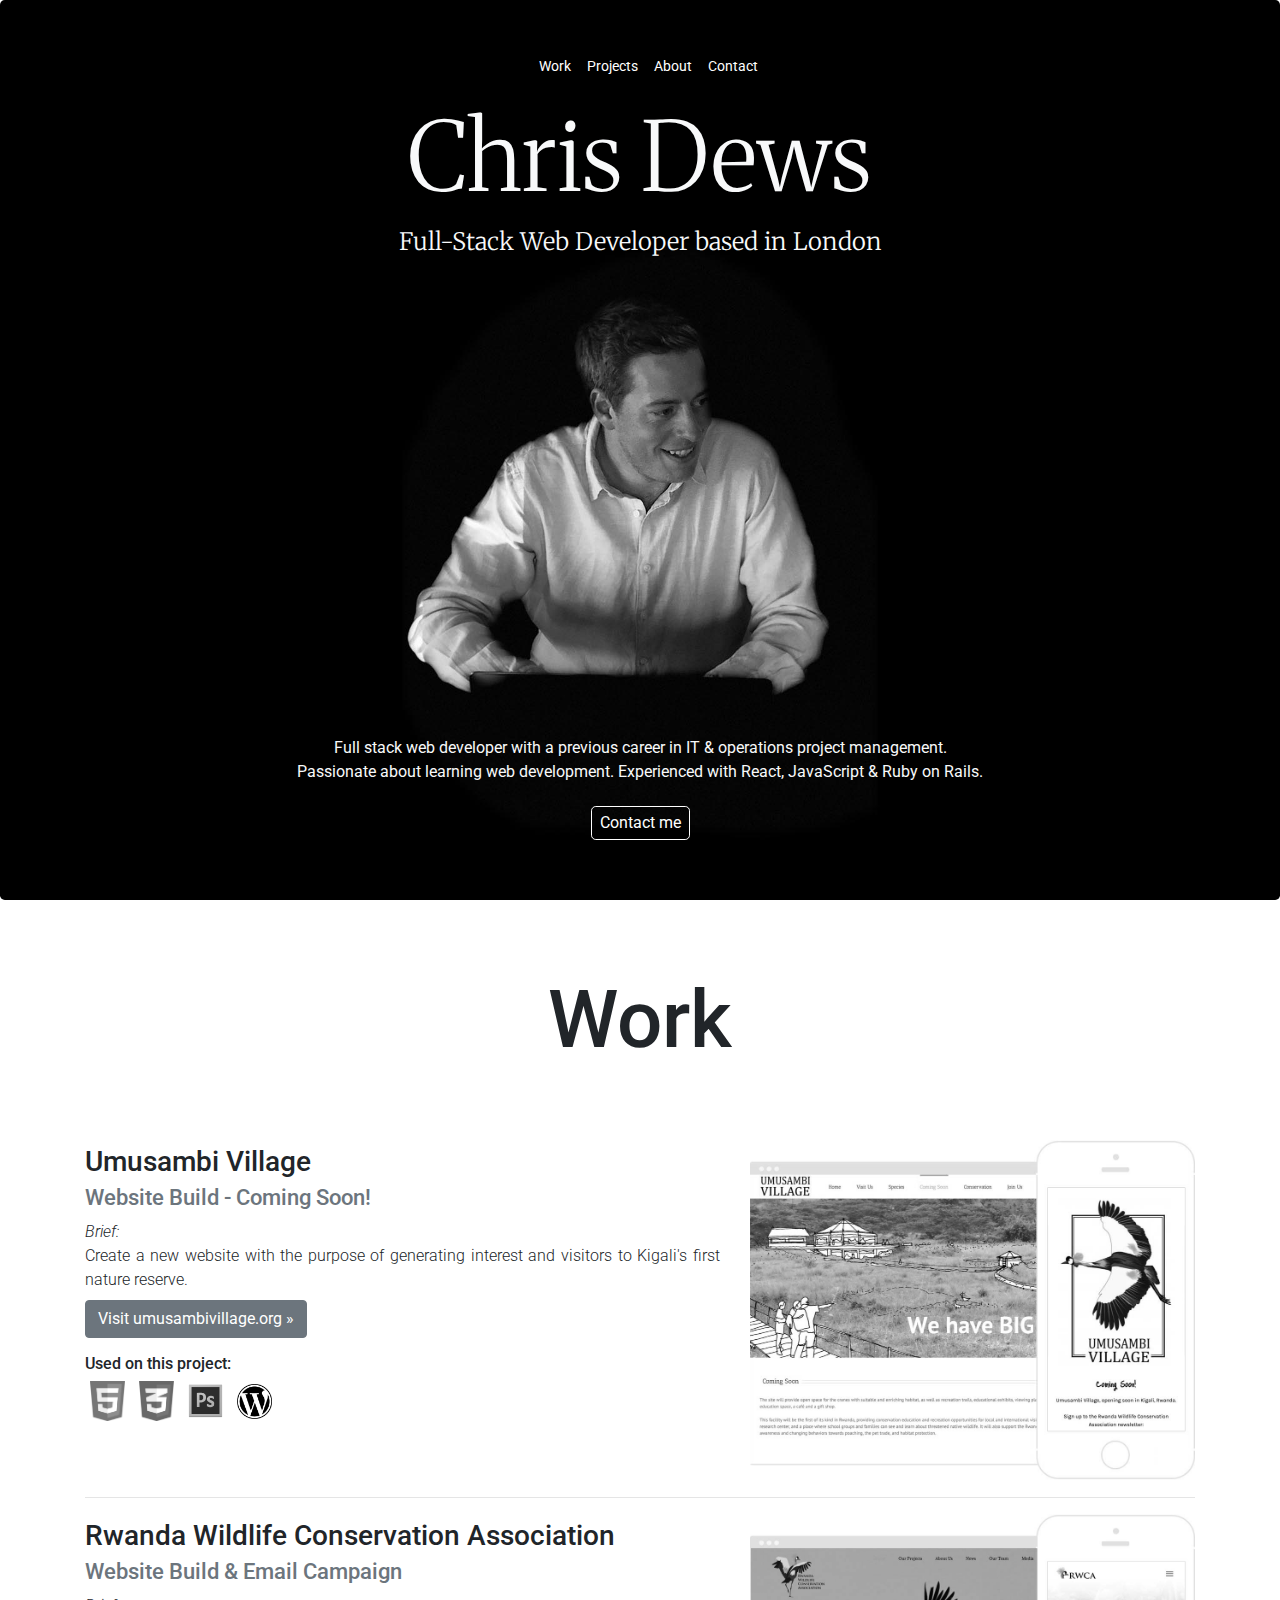
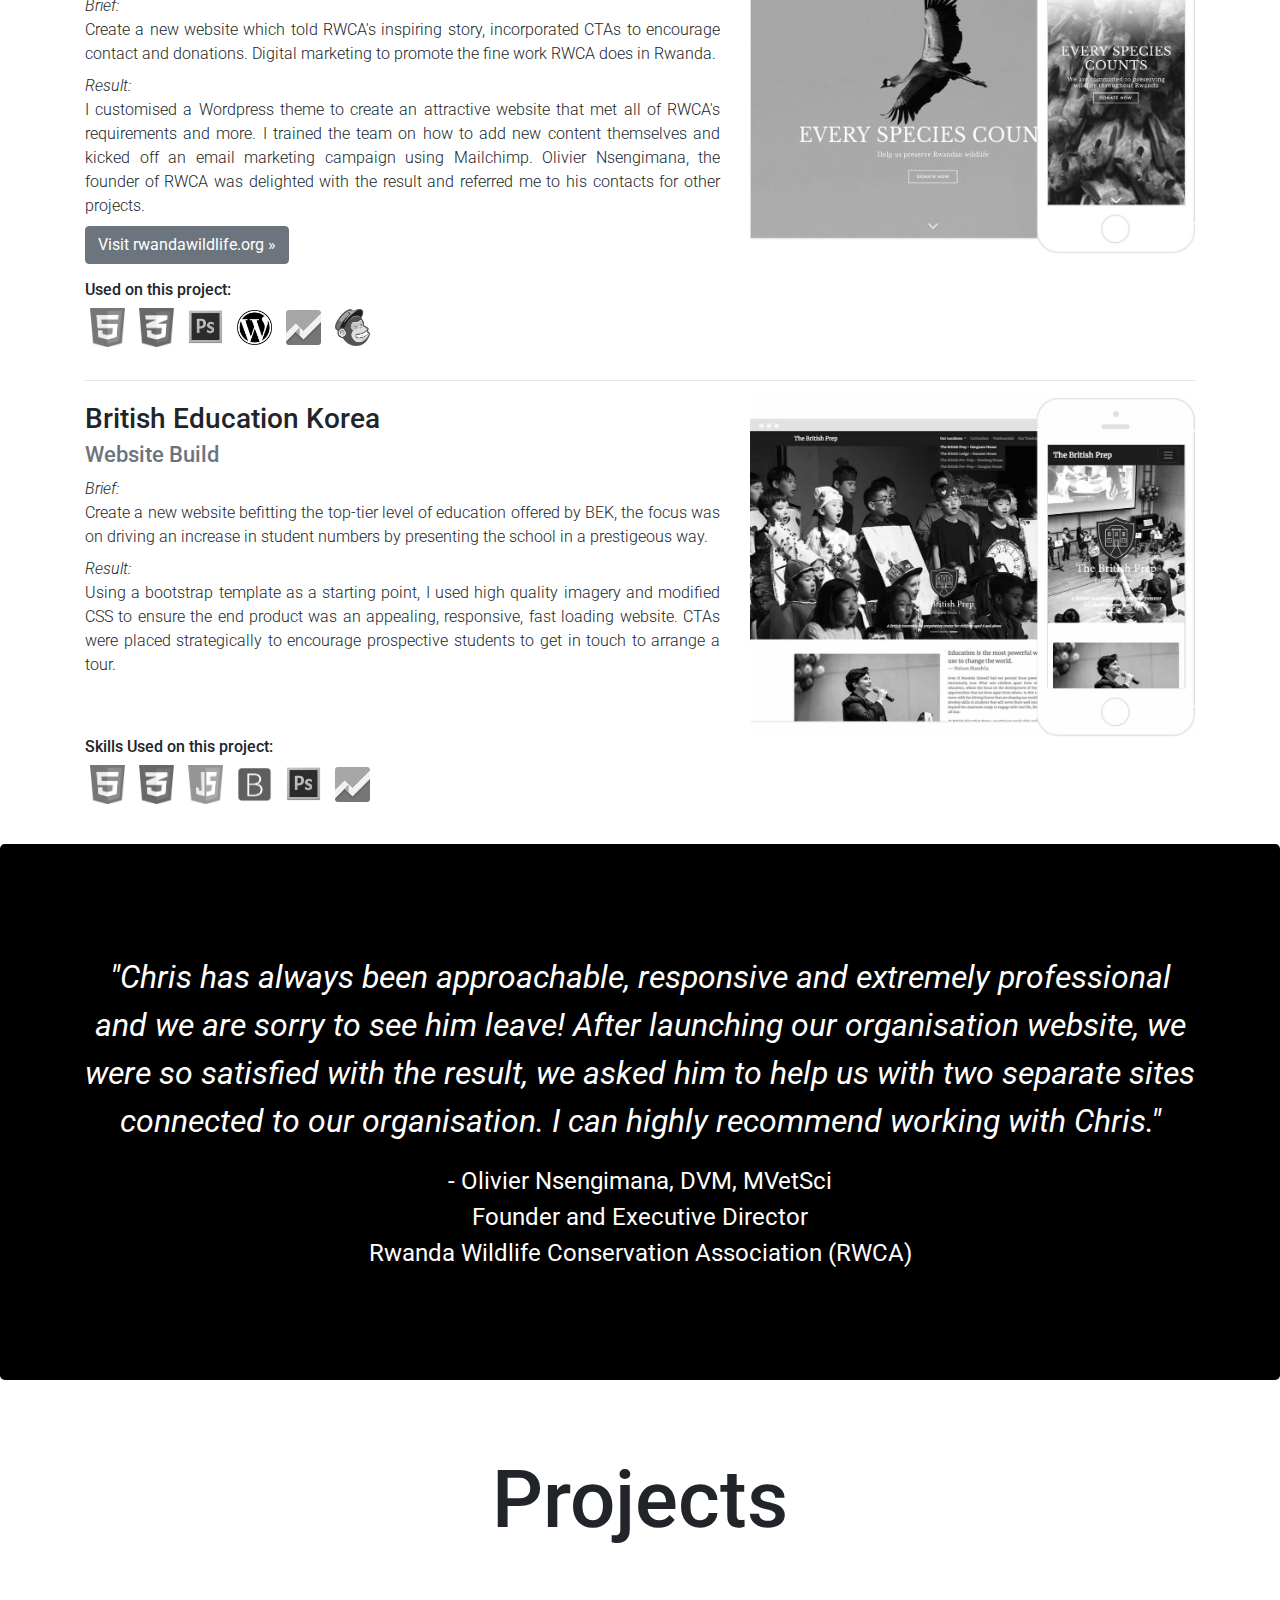
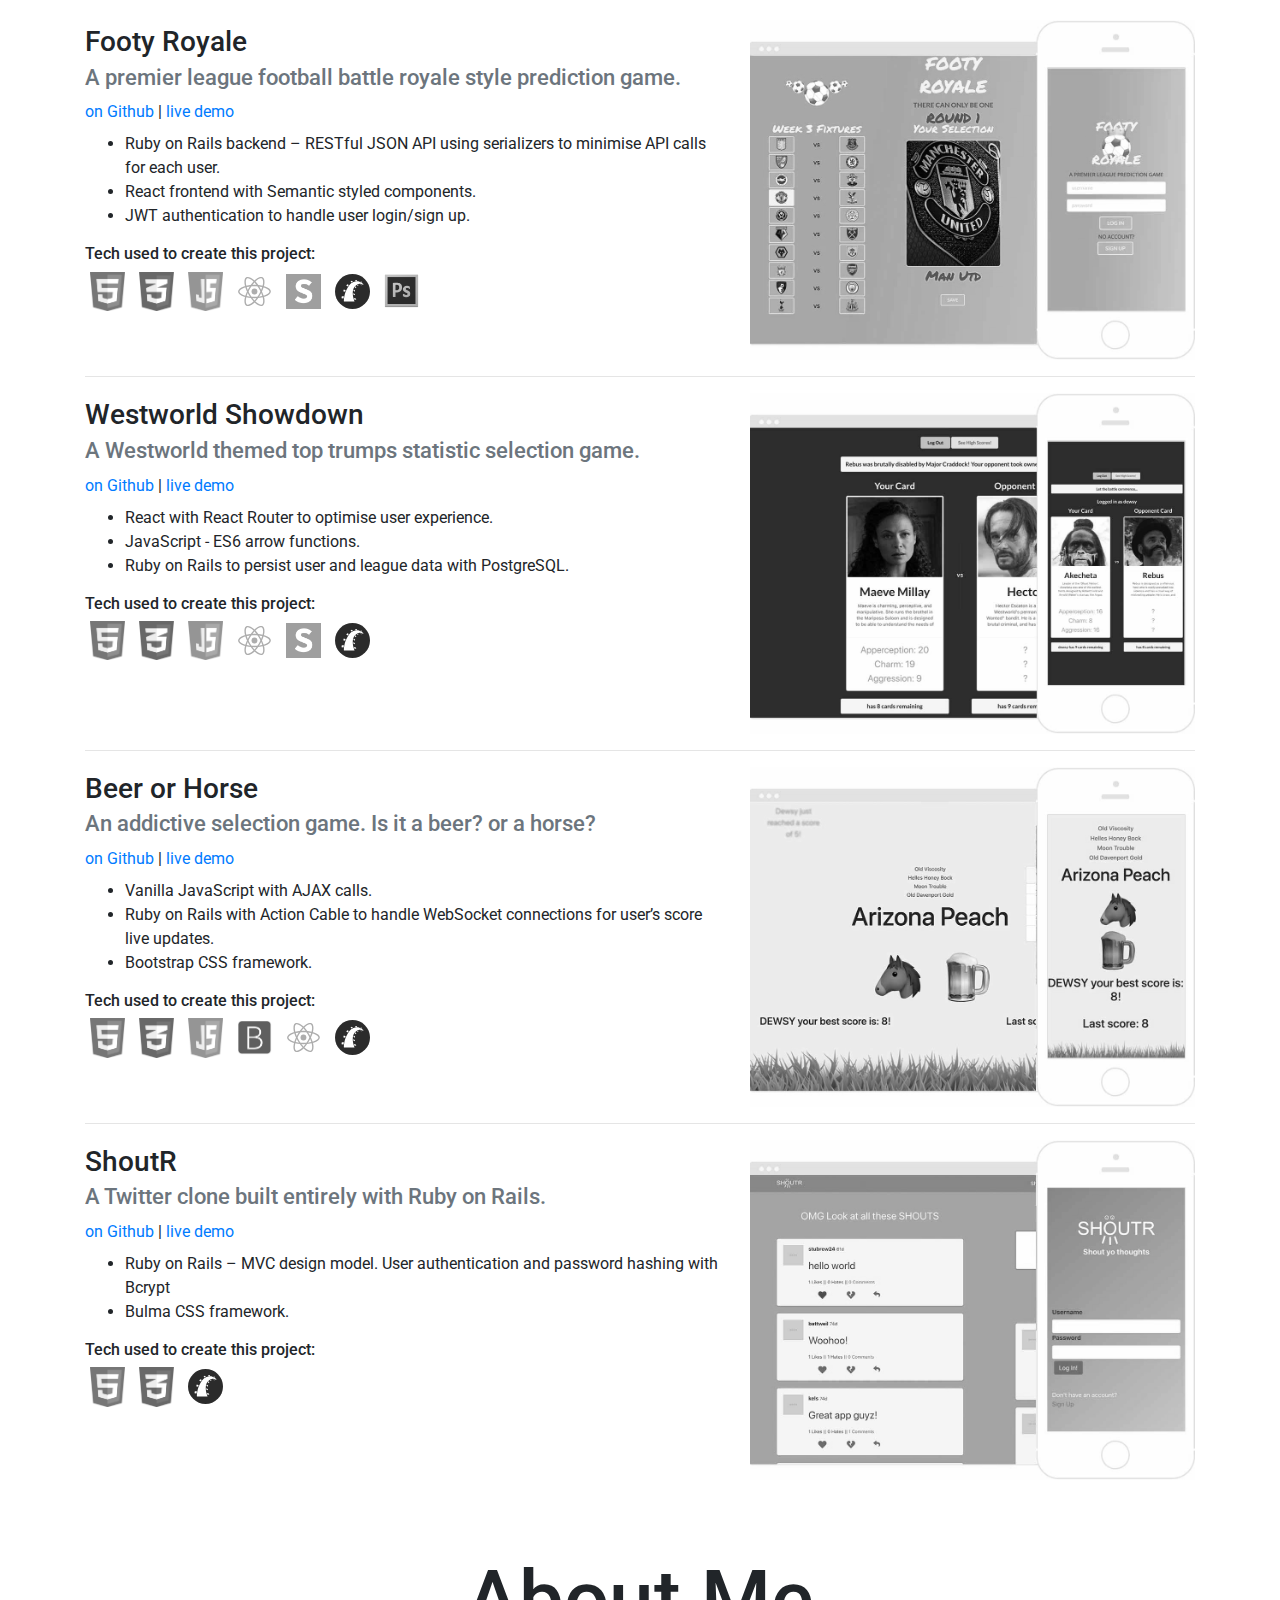
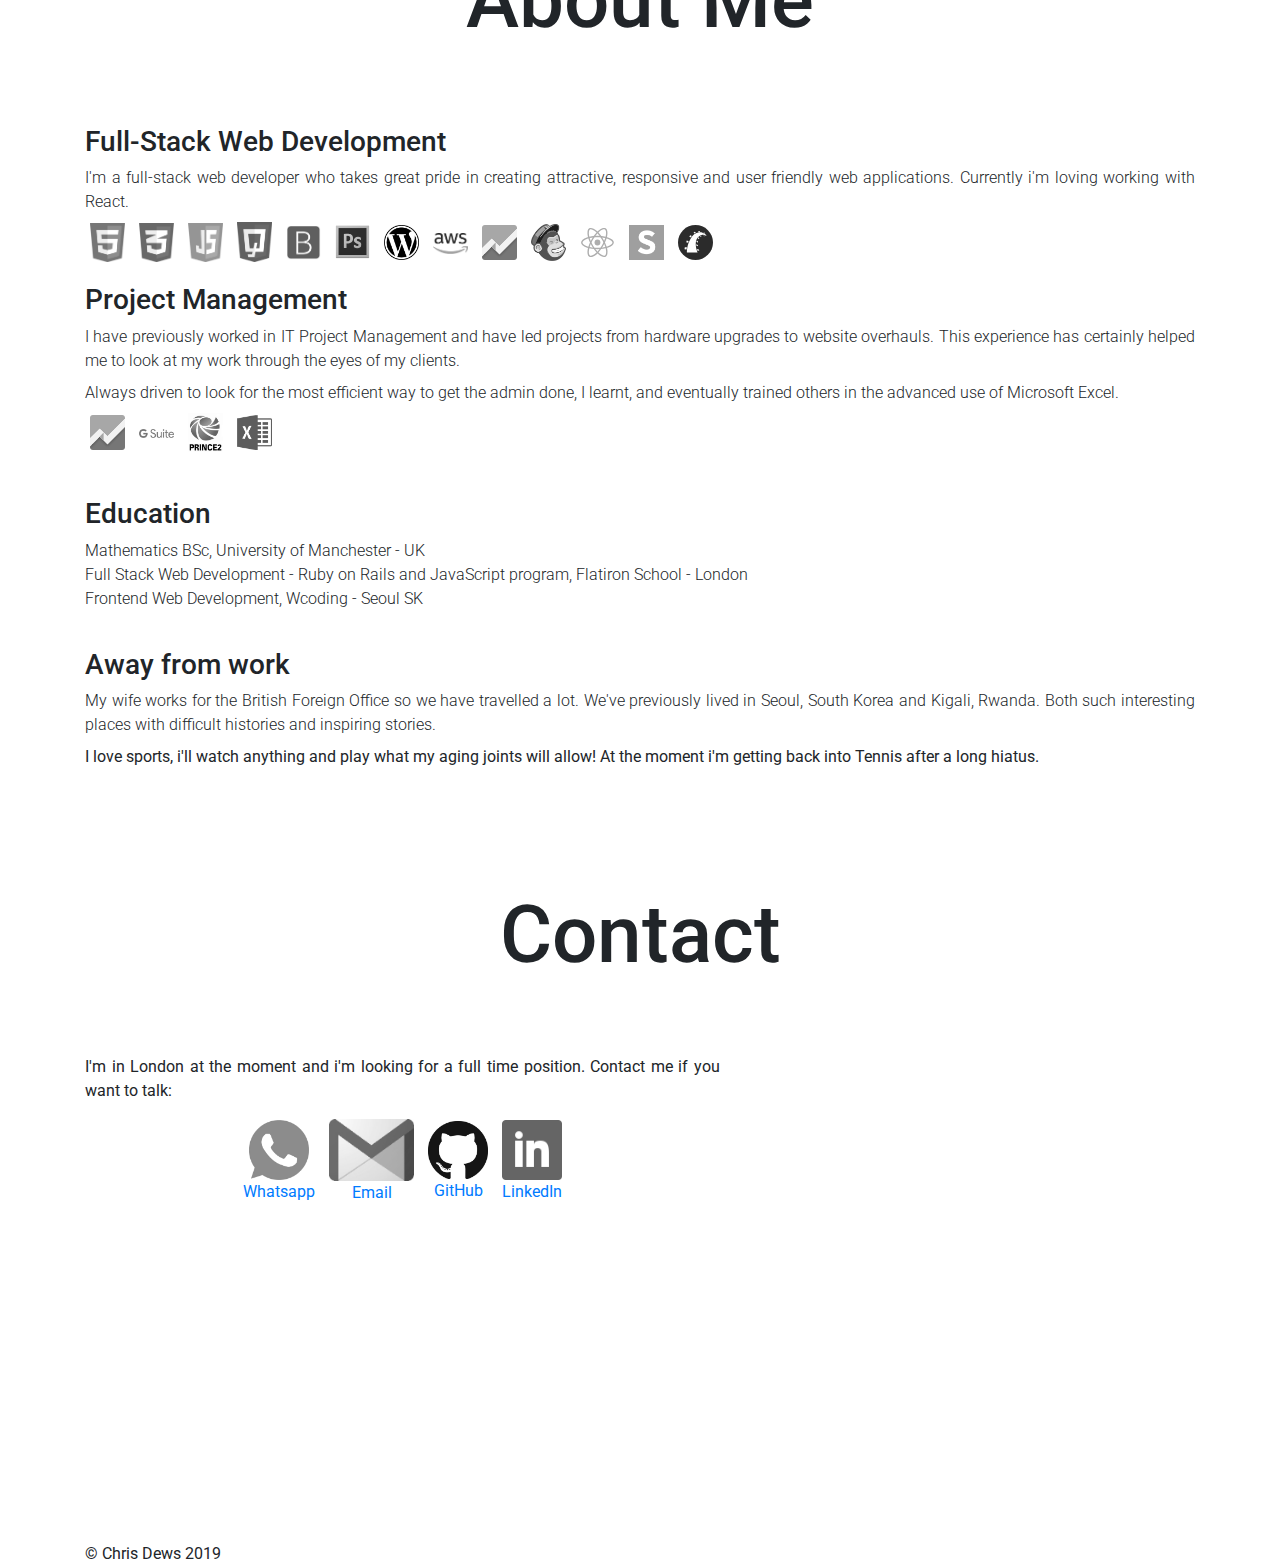
<file: index.html>
<!doctype html>
<html lang="en">

<head>
  <!-- Global site tag (gtag.js) - Google Analytics -->
  <script async src="https://www.googletagmanager.com/gtag/js?id=UA-126218082-4"></script>
  <script>
    window.dataLayer = window.dataLayer || [];
    function gtag() { dataLayer.push(arguments); }
    gtag('js', new Date());

    gtag('config', 'UA-126218082-4');
  </script>
  <meta charset="utf-8">
  <meta name="viewport" content="width=device-width, initial-scale=1, shrink-to-fit=no">
  <meta name="description" content="Full-stack Web Developer">
  <meta name="author" content="Chris Dews">
  <meta property="og:title" content="Chris Dews, Full-stack Web Developer">
  <meta property="og:image" content="img/chrisdewsmeta.jpg">
  <meta property="og:description" content="Chris Dews, Full-stack Web Developer">
  <meta property="og:url" content="http://www.christopherdews.com/img/chrisdewsmeta.jpg">

  <link rel="apple-touch-icon" sizes="180x180" href="/apple-touch-icon.png">
  <link rel="icon" type="image/png" sizes="32x32" href="/favicon-32x32.png">
  <link rel="icon" type="image/png" sizes="16x16" href="/favicon-16x16.png">
  <link rel="manifest" href="/site.webmanifest">
  <meta name="msapplication-TileColor" content="#da532c">
  <meta name="theme-color" content="#ffffff">

  <title>Christopher Dews</title>

  <!-- Bootstrap core CSS -->
  <link href="css/bootstrap.min.css" rel="stylesheet">

  <!-- Custom styles for this template -->
  <link href="css/jumbotron.css" rel="stylesheet">
  <link rel="stylesheet" href="https://use.fontawesome.com/releases/v5.5.0/css/all.css"
    integrity="sha384-B4dIYHKNBt8Bc12p+WXckhzcICo0wtJAoU8YZTY5qE0Id1GSseTk6S+L3BlXeVIU" crossorigin="anonymous">
  <link
    href="https://fonts.googleapis.com/css?family=Patrick+Hand+SC|Roboto|Just+Another+Hand|Merriweather|Special+Elite"
    rel="stylesheet">

  <!-- jquery cdn -->
  <script src="https://code.jquery.com/jquery-3.3.1.min.js"
    integrity="sha256-FgpCb/KJQlLNfOu91ta32o/NMZxltwRo8QtmkMRdAu8=" crossorigin="anonymous"></script>


</head>

<body>


  <main role="main">

    <!-- Main jumbotron for a primary marketing message or call to action -->
    <div class="jumbotron bg">

      <div class="navcontainer">
        <nav class="navbar navbar-expand-sm navbar-expand navbar-dark bg-primary flex-nowrap">
          <button class="navbar-toggler mr-2" type="button" data-toggle="collapse" data-target="#navbar5">
            <span class="navbar-toggler-icon"></span>
          </button>
          <span class="navbar-brand w-100"></span>
          <div class="navbar-collapse collapse w-100 justify-content-center" id="navbar5">
            <ul class="navbar-nav mx-auto">
              <li class="nav-item">
                <a class="nav-link fade1" href="#work">Work</a>
              </li>

              <li class="nav-item">
                <a class="nav-link fade2" href="#projects">Projects</a>
              </li>

              <li class="nav-item fade3">
                <a class="nav-link" href="#about">About</a>
              </li>
              <li class="nav-item fade4">
                <a class="nav-link" href="#contact">Contact</a>
              </li>

            </ul>
          </div>
          <div class="w-100">
            <!--spacer-->
          </div>
        </nav>
      </div>



      <div class="container text-center">
        <h1 class="display-3 text-focus-in">Chris Dews</h1>
        <br>
        <h3 class="subtitlewhite text-focus-in">Full-Stack Web Developer based in London</h3>
        <br>
        <div class="centerbuttonflexcontainer">
          <p class="subtitlewhite text-focus-in centerbutton">Full stack web developer with a previous career in IT &
            operations project management. <br>Passionate about learning web development. Experienced with React,
            JavaScript
            & Ruby on Rails.</p>
          <a class="btn btn-primary btn-lg btn-sx text-focus-in centerbutton" href="#contact" role="button">Contact
            me</a>
        </div>
      </div>
    </div>


    <div class="container text-center">
      <h2 class="text-focus-in" id="work">Work</h2>
    </div>


    <div class="container">
      <div class="row featurette">
        <div class="col-md-7">
          <h3 class="featurette-heading">Umusambi Village <br><span class="text-muted">Website Build - Coming
              Soon!</span></h3>
          <p class="lead"><i>Brief:</i><br>Create a new website with the purpose of generating interest and visitors to
            Kigali's first nature reserve.</p>

          <!-- <p class="lead"><i>Result:</i><br>I customised a Wordpress theme to create an attractive website that met all of RWCA's requirements and more. I trained the team on how to add new content themselves and kicked off an email marketing campaign using Mailchimp. Olivier Nsengimana, the founder of RWCA was delighted with the result and referred me to his contacts for other projects.</p> -->


          <p><a class="btn btn-secondary" href="https://umusambivillage.org" role="button">Visit umusambivillage.org
              &raquo;</a></p>
          <h6>Used on this project:</h6>

          <ul class="skills list-inline float-left greyfade1">
            <li><a href="https://en.wikipedia.org/wiki/HTML5" target="_blank"><img src="img/html.png"
                  alt="HTML5" title="HTML5"></a></li>
            <li><a href="https://en.wikipedia.org/wiki/Cascading_Style_Sheets#CSS_3" target="_blank"><img
                 src="img/css.png" alt="CSS3" title="CSS3"></a></li>
            <li><a href="http://www.adobe.com/products/photoshop.html" target="_blank"><img
                  src="img/photoshop.png" alt="Photoshop" title="Photoshop"></a></li>
            <li><a href="https://wordpress.org/" target="_blank"><img src="img/wordpressicon.jpg"
                  alt="Wordpress" title="Wordpress"></a></li>
          </ul>
        </div>
        <div class="col-md-5 greyfade1">
          <img class="featurette-image img-fluid mx-auto greyfade1" data-src="holder.js/500x500/auto" alt="500x500"
            style="width: 500px;" src="img/UmusambiLaptopMobile.jpg" data-holder-rendered="true">
          <br>

        </div>

        <div class="col-md-12">

        </div>
      </div>

      <hr>
    </div> <!-- /contain -->

    <div class="container">
      <div class="row featurette">
        <div class="col-md-7">
          <h3 class="featurette-heading">Rwanda Wildlife Conservation Association <br><span class="text-muted">Website
              Build & Email Campaign</span></h3>
          <p class="lead"><i>Brief:</i><br>Create a new website which told RWCA's inspiring story, incorporated CTAs to
            encourage contact and donations. Digital marketing to promote the fine work RWCA does in Rwanda.</p>

          <p class="lead"><i>Result:</i><br>I customised a Wordpress theme to create an attractive website that met all
            of RWCA's requirements and more. I trained the team on how to add new content themselves and kicked off an
            email marketing campaign using Mailchimp. Olivier Nsengimana, the founder of RWCA was delighted with the
            result and referred me to his contacts for other projects.</p>


          <p><a class="btn btn-secondary" href="https://www.rwandawildlife.org" role="button">Visit rwandawildlife.org
              &raquo;</a></p>

          <h6>Used on this project:</h6>

          <ul class="skills list-inline float-left greyfade1a">
            <li><a href="https://en.wikipedia.org/wiki/HTML5" target="_blank"><img src="img/html.png"
                  alt="HTML5" title="HTML5"></a></li>
            <li><a href="https://en.wikipedia.org/wiki/Cascading_Style_Sheets#CSS_3" target="_blank"><img
                 src="img/css.png" alt="CSS3" title="CSS3"></a></li>
            <li><a href="http://www.adobe.com/products/photoshop.html" target="_blank"><img
                  src="img/photoshop.png" alt="Photoshop" title="Photoshop"></a></li>

            <li><a href="https://wordpress.org/" target="_blank"><img src="img/wordpressicon.jpg"
                  alt="Wordpress" title="Wordpress"></a></li>
            <li><a href="https://analytics.google.com/analytics/web/" target="_blank"><img
                  src="img/google-analytics.svg" alt="Google Analytics" title="Google Analytics"></a></li>
            <li><a href="https://mailchimp.com/" target="_blank"><img src="img/mailchimp.png"
                  alt="Mailchimp" title="Mailchimp"></a></li>

          </ul>
        </div>
        <div class="col-md-5 greyfade1a">
          <img class="featurette-image img-fluid mx-auto greyfade1a" data-src="holder.js/500x500/auto" alt="500x500"
            style="width: 500px;" src="img/RWCALaptopMobile.jpg" data-holder-rendered="true">
          <br>

        </div>

        <div class="col-md-12">

        </div>
      </div>

      <hr>
    </div> <!-- /container -->

    <div class="container">

      <div class="row featurette">
        <div class="col-md-7">
          <h3 class="featurette-heading">British Education Korea <br><span class="text-muted">Website Build</span></h3>
          <p class="lead"><i>Brief:</i><br>Create a new website befitting the top-tier level of education offered by
            BEK, the focus was on driving an increase in student numbers by presenting the school in a prestigeous way.
          </p>

          <p class="lead"><i>Result:</i><br>Using a bootstrap template as a starting point, I used high quality imagery
            and modified CSS to ensure the end product was an appealing, responsive, fast loading website. CTAs were
            placed strategically to encourage prospective students to get in touch to arrange a tour.</p>
        </div>
        <div class="col-md-5 greyfade2">
          <img class="featurette-image img-fluid mx-auto " data-src="holder.js/500x500/auto" alt="500x500"
            style="width: 500px;" src="img/BEKLaptopMobile.jpg" data-holder-rendered="true">

        </div>

        <div class="col-md-12">
          <h6>Skills Used on this project:</h6>

          <ul class="skills list-inline float-left greyfade2">
            <li><a href="https://en.wikipedia.org/wiki/HTML5" target="_blank"><img src="img/html.png"
                  alt="HTML5" title="HTML5"></a></li>
            <li><a href="https://en.wikipedia.org/wiki/Cascading_Style_Sheets#CSS_3" target="_blank"><img
                 src="img/css.png" alt="CSS3" title="CSS3"></a></li>
            <li><a href="https://en.wikipedia.org/wiki/JavaScript" target="_blank"><img
                  src="img/js.png" alt="JavaScript" title="JavaScript"></a></li>

            <li><a href="https://getbootstrap.com/" target="_blank"><img src="img/bootstrap.png"
                  alt="Bootstrap" title="Bootstrap"></a></li>
            <li><a href="http://www.adobe.com/products/photoshop.html" target="_blank"><img
                  src="img/photoshop.png" alt="Photoshop" title="Photoshop"></a></li>
<li><a href="https://analytics.google.com/analytics/web/" target="_blank"><img
                  src="img/google-analytics.svg" alt="Google Analytics" title="Google Analytics"></a></li>

          </ul>
        </div>
      </div>
    </div>

    <br>

    <!-- end of work projects -->


    <div class="jumbotron big-quote">
      <div class="container text-center">
        <blockquote id="olivier-quote">"Chris has always been approachable, responsive and extremely professional and we
          are sorry to see him leave! After launching our organisation website, we were so satisfied with the result, we
          asked him to help us with two separate sites connected to our organisation. I can highly recommend working
          with Chris." </blockquote>
        <blockquote id="olivier-name"> - Olivier Nsengimana, DVM, MVetSci <br>
          Founder and Executive Director<br>Rwanda Wildlife Conservation Association (RWCA) </blockquote>
      </div>
    </div>

    <div class="container text-center">
      <h2 class="text-focus-in" id="projects">Projects</h2>
    </div>


    <div class="container">

      <div class="row featurette">
        <div class="col-md-7">
          <h3 class="featurette-heading">Footy Royale <br><span class="text-muted">A premier league football battle
              royale style prediction game.</span></h3>


          <a href="https://github.com/chrisdews/footy-royale">on Github</a> | <a
            href="https://elegant-bartik-7a1f9e.netlify.com/">live demo</a>


          <p class="lead">
            <ul>
              <li>Ruby on Rails backend – RESTful JSON API using serializers to minimise API calls for each user. </li>
              <li>React frontend with Semantic styled components.</li>
              <li>JWT authentication to handle user login/sign up.</li>
            </ul>
          </p>

          <h6>Tech used to create this project:</h6>

          <ul class="skills list-inline float-left greyfade4">
            <li><a href="https://en.wikipedia.org/wiki/HTML5" target="_blank"><img class="greyfade4" src="img/html.png"
                  alt="HTML5" title="HTML5"></a></li>
            <li><a href="https://en.wikipedia.org/wiki/Cascading_Style_Sheets#CSS_3" target="_blank"><img
                 src="img/css.png" alt="CSS3" title="CSS3"></a></li>
            <li><a href="https://en.wikipedia.org/wiki/JavaScript" target="_blank"><img
                  src="img/js.png" alt="JavaScript" title="JavaScript"></a></li>

            <li><a href="https://reactjs.org/" target="_blank"><img src="img/react.svg" alt="React"
                  title="React"></a></li>

            <li><a href="https://semantic-ui.com/" target="_blank"><img src="img/semantic.png"
                  alt="Semantic UI" title="semantic-ui"></a></li>
            <li><a href="https://rubyonrails.org/" target="_blank"><img src="img/rails.svg"
                  alt="Ruby on Rails" title="Ruby on Rails"></a></li>
            <li><a href="http://www.adobe.com/products/photoshop.html" target="_blank"><img
                  src="img/photoshop.png" alt="Photoshop" title="Photoshop"></a></li>

          </ul>
          <br>
          <br>

        </div>
        <div class="col-md-5 greyfade4">
          <img class="featurette-image img-fluid mx-auto " data-src="holder.js/500x500/auto" alt="500x500"
            style="width: 500px;" src="img/FootyLaptopMobile.jpg" data-holder-rendered="true">

        </div>


      </div>


      <hr>

      <div class="row featurette">
        <div class="col-md-7">
          <h3 class="featurette-heading">Westworld Showdown<br><span class="text-muted">A Westworld themed top trumps
              statistic selection game.
            </span></h3>

          <a href="https://github.com/chrisdews/Westworld-Showdown">on Github</a> | <a href="https://friendly-poitras-983ebe.netlify.com">live demo</a>



          <p class="lead">
            <ul>
              <li>React with React Router to optimise user experience. </li>
              <li>JavaScript - ES6 arrow functions.
              </li>
              <li>Ruby on Rails to persist user and league data with PostgreSQL.
              </li>
            </ul>
          </p>

          <h6>Tech used to create this project:</h6>

          <ul class="skills list-inline float-left greyfade5">
            <li><a href="https://en.wikipedia.org/wiki/HTML5" target="_blank"><img src="img/html.png"
                  alt="HTML5" title="HTML5"></a></li>
            <li><a href="https://en.wikipedia.org/wiki/Cascading_Style_Sheets#CSS_3" target="_blank"><img
                 src="img/css.png" alt="CSS3" title="CSS3"></a></li>
            <li><a href="https://en.wikipedia.org/wiki/JavaScript" target="_blank"><img
                  src="img/js.png" alt="JavaScript" title="JavaScript"></a></li>



            <li><a href="https://reactjs.org/" target="_blank"><img src="img/react.svg" alt="React"
                  title="React"></a></li>

            <li><a href="https://semantic-ui.com/" target="_blank"><img src="img/semantic.png"
                  alt="Semantic UI" title="semantic-ui"></a></li>
            <li><a href="https://rubyonrails.org/" target="_blank"><img src="img/rails.svg"
                  alt="Ruby on Rails" title="Ruby on Rails"></a></li>

          </ul>

        </div>
        <div class="col-md-5 greyfade5">
          <img class="featurette-image img-fluid mx-auto " data-src="holder.js/500x500/auto" alt="500x500"
            style="width: 500px;" src="img/WestworldLaptopMobile.jpg" data-holder-rendered="true">

        </div>


      </div>

      <hr>

      <div class="row featurette">
        <div class="col-md-7">
          <h3 class="featurette-heading">Beer or Horse<br><span class="text-muted">An addictive selection game. Is it a beer? or a horse?

            </span></h3>

          <a href="https://github.com/chrisdews/beer-or-horse">on Github</a> | <a href="https://beer-or-horse.herokuapp.com/">live demo</a>



          <p class="lead">
            <ul>
              <li>Vanilla JavaScript with AJAX calls.
              </li>
              <li>Ruby on Rails with Action Cable to handle WebSocket connections for user’s score live updates.

              </li>
              <li>Bootstrap CSS framework.

              </li>
            </ul>
          </p>

          <h6>Tech used to create this project:</h6>

          <ul class="skills list-inline float-left greyfade6">
            <li><a href="https://en.wikipedia.org/wiki/HTML5" target="_blank"><img src="img/html.png"
                  alt="HTML5" title="HTML5"></a></li>
            <li><a href="https://en.wikipedia.org/wiki/Cascading_Style_Sheets#CSS_3" target="_blank"><img
                  src="img/css.png" alt="CSS3" title="CSS3"></a></li>
            <li><a href="https://en.wikipedia.org/wiki/JavaScript" target="_blank"><img
                  src="img/js.png" alt="JavaScript" title="JavaScript"></a></li>
                  <li><a href="https://getbootstrap.com/" target="_blank"><img src="img/bootstrap.png"
                    alt="Bootstrap" title="Bootstrap"></a></li>


            <li><a href="https://reactjs.org/" target="_blank"><img src="img/react.svg" alt="React"
                  title="React"></a></li>

            <li><a href="https://rubyonrails.org/" target="_blank"><img src="img/rails.svg"
                  alt="Ruby on Rails" title="Ruby on Rails"></a></li>

          </ul>

        </div>
        <div class="col-md-5 greyfade6">
          <img class="featurette-image img-fluid mx-auto " data-src="holder.js/500x500/auto" alt="500x500"
            style="width: 500px;" src="img/BeerLaptopMobile.jpg" data-holder-rendered="true">

        </div>


      </div>

      <hr>

      <div class="row featurette">
        <div class="col-md-7">
          <h3 class="featurette-heading">ShoutR <br><span class="text-muted">A Twitter clone built entirely with Ruby on Rails.

            </span></h3>

          <a href="https://github.com/chrisdews/ShoutR">on Github</a> | <a href="https://shoutrflatiron.herokuapp.com/">live demo</a>



          <p class="lead">
            <ul>
              <li>Ruby on Rails – MVC design model. User authentication and password hashing with Bcrypt </li>
              <li>Bulma CSS framework.
              </li>
              
            </ul>
          </p>

          <h6>Tech used to create this project:</h6>

          <ul class="skills list-inline float-left greyfade7">
            <li><a href="https://en.wikipedia.org/wiki/HTML5" target="_blank"><img src="img/html.png"
                  alt="HTML5" title="HTML5"></a></li>
            <li><a href="https://en.wikipedia.org/wiki/Cascading_Style_Sheets#CSS_3" target="_blank"><img
                 src="img/css.png" alt="CSS3" title="CSS3"></a></li>
            
            <li><a href="https://rubyonrails.org/" target="_blank"><img src="img/rails.svg"
                  alt="Ruby on Rails" title="Ruby on Rails"></a></li>

          </ul>

        </div>
        <div class="col-md-5 greyfade7">
          <img class="featurette-image img-fluid mx-auto " data-src="holder.js/500x500/auto" alt="500x500"
            style="width: 500px;" src="img/ShoutrLaptopMobile.jpg" data-holder-rendered="true">

        </div>


      </div>




    </div>





    <div class="container text-center">
      <h2 class="text-focus-in about" id="about">About Me</h2>
    </div>



    <div class="container">

      <div class="row featurette">
        <div class="col-md-12">
          <h3 class="featurette-heading">Full-Stack Web Development </h3>
          <!--           <h5> <span class="text-muted">I like to create.</span></h5> -->
          <p class="lead">I'm a full-stack web developer who takes great pride in creating attractive, responsive and
            user friendly web applications. Currently i'm loving working with React.</p>


          <ul class="skills list-inline float-left greyfade10">
            <li><a href="https://en.wikipedia.org/wiki/HTML5" target="_blank"><img src="img/html.png"
                  alt="HTML5" title="HTML5"></a></li>
            <li><a href="https://en.wikipedia.org/wiki/Cascading_Style_Sheets#CSS_3" target="_blank"><img
                  src="img/css.png" alt="CSS3" title="CSS3"></a></li>
            <li><a href="https://en.wikipedia.org/wiki/JavaScript" target="_blank"><img class="greyfade10"
                  src="img/js.png" alt="JavaScript" title="JavaScript"></a></li>
            <li><a href="https://jquery.com/" target="_blank"><img src="img/jquery.png" alt="JQuery"
                  title="JQuery"></a></li>
            <li><a href="https://getbootstrap.com/" target="_blank"><img src="img/bootstrap.png"
                  alt="Bootstrap" title="Bootstrap"></a></li>
            <li><a href="http://www.adobe.com/products/photoshop.html" target="_blank"><img class="greyfade10"
                  src="img/photoshop.png" alt="Photoshop" title="Photoshop"></a></li>
            <li><a href="https://wordpress.org/" target="_blank"><img src="img/wordpressicon.jpg"
                  alt="Wordpress" title="Wordpress"></a></li>
            <li><a href="https://aws.amazon.com/" target="_blank"><img src="img/aws.png"
                  alt="Amazon Web Services" title="Amazon Web Services"></a></li>
            <li><a href="https://analytics.google.com/analytics/web/" target="_blank"><img class="greyfade10"
                  src="img/google-analytics.svg" alt="Google Analytics" title="Google Analytics"></a></li>
            <li><a href="https://mailchimp.com/" target="_blank"><img src="img/mailchimp.png"
                  alt="Mailchimp" title="Mailchimp"></a></li>

                  <li><a href="https://reactjs.org/" target="_blank"><img src="img/react.svg" alt="React"
                    title="React"></a></li>
  
              <li><a href="https://semantic-ui.com/" target="_blank"><img src="img/semantic.png"
                    alt="Semantic UI" title="semantic-ui"></a></li>
              <li><a href="https://rubyonrails.org/" target="_blank"><img src="img/rails.svg"
                    alt="Ruby on Rails" title="Ruby on Rails"></a></li>
            
            <br>
          </ul>
        </div>
        <br>

        <div class="col-md-12">

          <h3 class="featurette-heading">Project Management </h3>
          <!-- <h5><span class="text-muted">I used to do this for a living.</span></h5>-->
          <p class="lead">I have previously worked in IT Project Management and have led projects from hardware upgrades
            to website overhauls. This experience has certainly helped me to look at my work through the eyes of my
            clients.</p>

          <p class="lead">Always driven to look for the most efficient way to get the admin done, I learnt, and
            eventually trained others in the advanced use of Microsoft Excel.</p>

          <ul class="skills list-inline float-left greyfade11">
            <li><a href="https://analytics.google.com/analytics/web/" target="_blank"><img
                  src="img/google-analytics.svg" alt="Google Analytics" title="Google Analytics"></a></li>
            <li><a href="https://edu.google.com/products/gsuite-for-education/?modal_active=none" target="_blank"><img
                 src="img/gsuite.png" alt="G Suite for Education" title="G Suite for Education"></a>
            </li>
            <li><a href="https://www.axelos.com/best-practice-solutions/prince2" target="_blank"><img
                  src="img/prince2.png" alt="Prince 2 Project Management" title="Prince 2 Project Management"></a></li>
            <li><a href="https://products.office.com/en/excel" target="_blank"><img 
                  src="img/excel.png" alt="Microsoft Excel" title="Microsoft Excel"></a></li>
            <br>
            <br>

          </ul>

        </div>
        <br>
        <div class="col-md-12">

          <h3 class="featurette-heading">Education</h3>
          <!--  <h5> <span class="text-muted">I learnt some things.</span></h5> -->
          <p class="lead">Mathematics BSc, University of Manchester - UK<br>Full Stack Web Development - Ruby on Rails
            and JavaScript program, Flatiron School - London<br>Frontend Web Development, Wcoding - Seoul SK</p>
          <br>

        </div>

        <div class="col-md-12">

          <h3 class="featurette-heading">Away from work</h3>
          <!--          <h5> <span class="text-muted">I follow my wife on diplomatic missions.</span></h5> -->
          <p class="lead">My wife works for the British Foreign Office so we have travelled a lot. We've previously
            lived in Seoul, South Korea and Kigali, Rwanda. Both such interesting places with difficult histories and
            inspiring stories.</p>

          <p>I love sports, i'll watch anything and play what my aging joints will allow! At the moment i'm getting back
            into Tennis after a long hiatus.</p>


        </div>
      </div>
    </div>



    <div class="container text-center contact-margin">
      <h2 class="text-focus-in" id="contact">Contact</h2>


      <div class="row featurette">
        <div class="col-md-7">
          <p>I'm in London at the moment and i'm looking for a full time position. Contact me if you want to talk:</p>
          <ul class="skills list-inline float-none centeralign greyfade12">
            <li><a href="https://wa.me/447727281038‬" target="_blank"><img
                  class=" featurette-image img-fluid mx-auto" data-src="holder.js/500x500/auto" alt="500x500"
                  style="width: 60px;" href="https://wa.me/250789071960" src="img/whatsapplogo.png"
                  data-holder-rendered="true"><br>
                <p>Whatsapp</p>
              </a></li>
            <li><a href="mailto:cldews1@gmail.com" target="_blank"><img
                  class=" featurette-image img-fluid mx-auto" data-src="holder.js/500x500/auto" alt="500x500"
                  style="width: 85px;" href="mailto:cldews1@gmail.com" src="img/emaillogo.jpg"
                  data-holder-rendered="true"><br>
                <p>Email</p>
              </a></li>
            <li><a href="https://github.com/chrisdews" target="_blank"><img
                  class=" featurette-image img-fluid mx-auto" data-src="holder.js/500x500/auto" alt="500x500"
                  style="width: 60px;" href="https://github.com/chrisdews" src="img/githublogo.jpg"
                  data-holder-rendered="true"><br>
                <p>GitHub</p>
              </a></li>
            <li><a href="https://www.linkedin.com/in/chris-dews-30aa9a6b" target="_blank"><img
                  class=" featurette-image img-fluid mx-auto" data-src="holder.js/500x500/auto" alt="500x500"
                  style="width: 60px;" href="https://www.linkedin.com/in/chris-dews-30aa9a6b"
                  src="img/linkedinlogo512.png" data-holder-rendered="true"><br>
                <p>LinkedIn</p>
              </a></li>
          </ul>
        </div>

        <div class="col-md-5">
          <iframe
            src="https://www.google.com/maps/embed?pb=!1m18!1m12!1m3!1d158858.47339465504!2d-0.24167991366970765!3d51.52855824318862!2m3!1f0!2f0!3f0!3m2!1i1024!2i768!4f13.1!3m3!1m2!1s0x47d8a00baf21de75%3A0x52963a5addd52a99!2sLondon!5e0!3m2!1sen!2suk!4v1567103080864!5m2!1sen!2suk"
            width="100%" height="300" frameborder="0" style="border:0" allowfullscreen></iframe>

        </div>



      </div>
      <div class="row featurette">

      </div>

    </div>



  </main>

  <footer class="container">
    <p>&copy; Chris Dews 2019</p>
  </footer>

  <!-- Bootstrap core JavaScript
    ================================================== -->
  <!-- Placed at the end of the document so the pages load faster -->
  <script src="https://code.jquery.com/jquery-3.3.1.slim.min.js"
    integrity="sha384-q8i/X+965DzO0rT7abK41JStQIAqVgRVzpbzo5smXKp4YfRvH+8abtTE1Pi6jizo"
    crossorigin="anonymous"></script>
  <script>window.jQuery || document.write('<script src="../../assets/js/vendor/jquery-slim.min.js"><\/script>')</script>
  <!-- <script src="../../assets/js/vendor/popper.min.js"></script> -->
  <!-- <script src="../../dist/js/bootstrap.min.js"></script> -->
  <script src="js/dewsy.js"></script>
</body>

</html>
</file>
<file: css/jumbotron.css>
/* Move down content because we have a fixed navbar that is 3.5rem tall */
body {
  padding-top: 0rem;
}

html {
  scroll-behavior: smooth;
}

body, html {
  height: 100%;
}

.lead {
  font-size: 1rem;
}

h1 {
/*font-family: 'Playball', cursive;
    font-family: 'Patrick Hand SC', cursive;*/
  font-family: 'Merriweather', serif;
/*font-family: 'Special Elite', cursive;
/*font-family: 'Just Another Hand', cursive;
  
}

h2 {
font-family: 'Patrick Hand SC', cursive;
  /*font-family: 'Merriweather', serif;
font-family: 'Special Elite', cursive;
font-family: 'Just Another Hand', cursive;*/
}

h3, h4, h5, h6, p {
  font-family: 'Roboto', sans-serif;
}

body > main > div.jumbotron.bg > div.container.text-center > h3 {
  font-family: 'Merriweather', serif;
  font-weight: 300;
}

.btn-secondary:hover {
  background-color: rgb(0, 162, 255);
}


h2 {
  font-size: 5rem;
  line-height: 1.5;
}

p {
  text-align: justify;
}

.display-3 {
    font-size: 6rem;
    font-weight: 300;
    line-height: 0.8;
}

.bg {
  /* The image used */
  background-image: url(../img/chrisdews.jpg);

  /* Full height */
  height: 100vh;

  /* Center and scale the image nicely */
  background-position: center;
  background-repeat: no-repeat;
  background-size: cover;

   /* Needed to position the navbar */
   position: relative;
  
}

.big-quote{
  min-height: 30vh;
  background-position: center;
  background-repeat: no-repeat;
  background-size: cover;
  background-color: black;
}

#olivier-quote{
  color: white;
  font-size: 1em;
  font-style: italic;
  margin-top: 5vh;
  margin-bottom: 2vh;

}

#olivier-name{
  color: white;
  font-size: 1em;
  margin: auto;
  margin-top: 2vh;
  margin-bottom: 5vh;
}

.contact-margin{
  margin-top: 10vh;
  margin-bottom: 20vh;
}


h3 > span {
  font-size: 0.8em;
}

h2 {
  margin-top: 60px;
  margin-bottom: 60px;
}

div.container.text-center > div > p {
  max-width: 300px;
}

div.container.text-center > h1 {
  font-size: 2em;
}

div.container.text-center > h3 {
  font-size: 1.5em;
}

@media (min-width: 590px) {
  #olivier-quote{
    
    font-size: 2em;
  
  }

  #olivier-name{
    
    font-size: 1.5em;
    
  }

  div.container.text-center > div > p {
    max-width: 1000px;
  }
  
  div.container.text-center > h1 {
    font-size: 6em;
  }
  
  div.container.text-center > h3 {
    font-size: 1.5em;
  }
}

/* Position the navbar container inside the image */
.navcontainer {
  /*position: absolute;*/
  margin: -30px 20px 20px 20px;
  width: auto;
  display: flex;
  align-items: center;
  justify-content: center;
}

/* The navbar */
.navbar {
  overflow: hidden;
  background-color: #333;
}

/* Navbar links */
.navbar a {
  float: center;
  color: white;
  text-align: center;
  padding: 14px 16px;
  text-decoration: none;
  font-size: 14px;
  width: 100%;
}

.navbar a:hover {
/*  background-color: #ddd;*/
  text-decoration: underline;
/*  border-color: white;
  border-style: solid;
  border-width: 1px;*/
  color: white !important;
}

.navbar-dark .navbar-nav .nav-link {
     color: white; 
}

.bg-primary {
    background-color: #ffffff00!important;
}

h1.display-3, h3.subtitlewhite, p.subtitlewhite{
    color: #f8f9fa;
    text-align: center;
}




p.subtitlewhite {
    position: absolute;
    bottom: 100px;
    width:100%:
    
}
.centerbuttonflexcontainer{
  display: flex;
  align-items: center;
  justify-content: center;

}

/*this applies flex to the contact button on landing page*/


.centerbutton{
    position: absolute;
    bottom: 60px;
}

/*this aligns the button to center*/

.btn-group-lg>.btn, .btn-lg {
    padding: .25rem 0.5rem;
    font-size: 1rem;
    line-height: 1.5;
    border-radius: .3rem;
    text-align: center;
}

/*.container {
	margin: 100px;
}*/

.btn-primary {
    color: #fff;
    background-color: #007bff00;
    border-color: #fff !important;
}

.btn-primary:hover{
    color: #000;
    background-color: #ffffff;
    border-color: #fff !important;
}

ul.skills li img {
    width: 35px;
}

img {
    display: inline-block;
    max-width: 100%;
    height: auto;
    vertical-align: middle;
    border: 0;
}

.centeralign{
  align-items: center;
  justify-content: center;
}

/*.list-inline {
    padding-left: 0;
    margin-left: -5px;
    list-style: none;
    float: left;
}*/

ul.skills li {
    vertical-align: middle;
}

.list-inline>li {
    display: inline-block;
    padding-right: 5px;
    padding-left: 5px;
    text-align: center;
    vertical-align: middle;
}

body > main > div:nth-child(10) > div > div > ul {
  
  text-align: center;
}

body > main > div:nth-child(10) > div > div > ul >li {
  
  margin-left: 30px;
  margin-right: 30px;
}

body > main > div > div > div.col-md-12 > ul > li > a > p {
  text-align: center;
}

body > main > div> div > div > h3{
  margin-top: 5px;
}

p.lead {
  margin-bottom: 8px;
}

body > main > div > div > div.col-md-7 > ul > li > a > p {
 text-align: center;
}

body > main > div:nth-child(10) > div:nth-child(1) > div.col-md-7 > p {
  text-align: center;
  margin-left: 50px;
  margin-right: 50px;
  margin-bottom: 65px;
}



/*   ----  animations start here    ----    */

img {
  transition: transform .2s; /* Animation */
}

img:hover {
  transform: scale(1.05); /* (150% zoom - Note: if the zoom is too large, it will go outside of the viewport) */
}

img{
  
  -webkit-filter: grayscale(100%);
   -moz-filter: grayscale(100%);
   filter: grayscale(100%);
   transition: all 0.5s ease;
}

img:hover{
  -webkit-filter: grayscale(0%);
   -moz-filter: grayscale(0%);
   filter: grayscale(0%);
 
}



.text-flicker-in-glow {
	-webkit-animation: text-flicker-in-glow 4s linear both;
	        animation: text-flicker-in-glow 4s linear both;
}

h1.text-focus-in {
	-webkit-animation: text-focus-in 2s cubic-bezier(0.550, 0.085, 0.680, 0.530) 0.5s both;
	        animation: text-focus-in 2s cubic-bezier(0.550, 0.085, 0.680, 0.530) 0.5s both;
}

h3.text-focus-in {
	-webkit-animation: text-focus-in 1s cubic-bezier(0.550, 0.085, 0.680, 0.530) 1s both;
	        animation: text-focus-in 1s cubic-bezier(0.550, 0.085, 0.680, 0.530) 1s both;
}

p.text-focus-in {
	-webkit-animation: text-focus-in 1s cubic-bezier(0.550, 0.085, 0.680, 0.530) 2.5s both;
	        animation: text-focus-in 1s cubic-bezier(0.550, 0.085, 0.680, 0.530) 2.5s both;
}

.centerbutton.text-focus-in {
	-webkit-animation: text-focus-in 1s cubic-bezier(0.550, 0.085, 0.680, 0.530) 3.5s both;
	        animation: text-focus-in 1s cubic-bezier(0.550, 0.085, 0.680, 0.530) 3.5s both;
}

.fade1{
  -webkit-animation: text-focus-in 1s cubic-bezier(0.550, 0.085, 0.680, 0.530) 0.2s both;
}

.fade2{
  -webkit-animation: text-focus-in 1s cubic-bezier(0.550, 0.085, 0.680, 0.530) 0.4s both;
}

.fade3{
  -webkit-animation: text-focus-in 1s cubic-bezier(0.550, 0.085, 0.680, 0.530) 0.6s both;
}

.fade4{
  -webkit-animation: text-focus-in 1s cubic-bezier(0.550, 0.085, 0.680, 0.530) 0.8s both;
}

/* ----------------------------------------------
 * Generated by Animista on 2018-12-6 18:17:7
 * w: http://animista.net, t: @cssanimista
 * ---------------------------------------------- */

/**
 * ----------------------------------------
 * animation text-flicker-in-glow
 * ----------------------------------------
 */
@-webkit-keyframes text-flicker-in-glow {
  0% {
    opacity: 0;
  }
  10% {
    opacity: 0;
    text-shadow: none;
  }
  10.1% {
    opacity: 1;
    text-shadow: none;
  }
  10.2% {
    opacity: 0;
    text-shadow: none;
  }
  20% {
    opacity: 0;
    text-shadow: none;
  }
  20.1% {
    opacity: 1;
    text-shadow: 0 0 30px rgba(255, 255, 255, 0.25);
  }
  20.6% {
    opacity: 0;
    text-shadow: none;
  }
  30% {
    opacity: 0;
    text-shadow: none;
  }
  30.1% {
    opacity: 1;
    text-shadow: 0 0 30px rgba(255, 255, 255, 0.45), 0 0 60px rgba(255, 255, 255, 0.25);
  }
  30.5% {
    opacity: 1;
    text-shadow: 0 0 30px rgba(255, 255, 255, 0.45), 0 0 60px rgba(255, 255, 255, 0.25);
  }
  30.6% {
    opacity: 0;
    text-shadow: none;
  }
  45% {
    opacity: 0;
    text-shadow: none;
  }
  45.1% {
    opacity: 1;
    text-shadow: 0 0 30px rgba(255, 255, 255, 0.45), 0 0 60px rgba(255, 255, 255, 0.25);
  }
  50% {
    opacity: 1;
    text-shadow: 0 0 30px rgba(255, 255, 255, 0.45), 0 0 60px rgba(255, 255, 255, 0.25);
  }
  55% {
    opacity: 1;
    text-shadow: 0 0 30px rgba(255, 255, 255, 0.45), 0 0 60px rgba(255, 255, 255, 0.25);
  }
  55.1% {
    opacity: 0;
    text-shadow: none;
  }
  57% {
    opacity: 0;
    text-shadow: none;
  }
  57.1% {
    opacity: 1;
    text-shadow: 0 0 30px rgba(255, 255, 255, 0.55), 0 0 60px rgba(255, 255, 255, 0.35);
  }
  60% {
    opacity: 1;
    text-shadow: 0 0 30px rgba(255, 255, 255, 0.55), 0 0 60px rgba(255, 255, 255, 0.35);
  }
  60.1% {
    opacity: 0;
    text-shadow: none;
  }
  65% {
    opacity: 0;
    text-shadow: none;
  }
  65.1% {
    opacity: 1;
    text-shadow: 0 0 30px rgba(255, 255, 255, 0.55), 0 0 60px rgba(255, 255, 255, 0.35), 0 0 100px rgba(255, 255, 255, 0.1);
  }
  75% {
    opacity: 1;
    text-shadow: 0 0 30px rgba(255, 255, 255, 0.55), 0 0 60px rgba(255, 255, 255, 0.35), 0 0 100px rgba(255, 255, 255, 0.1);
  }
  75.1% {
    opacity: 0;
    text-shadow: none;
  }
  77% {
    opacity: 0;
    text-shadow: none;
  }
  77.1% {
    opacity: 1;
    text-shadow: 0 0 30px rgba(255, 255, 255, 0.55), 0 0 60px rgba(255, 255, 255, 0.4), 0 0 110px rgba(255, 255, 255, 0.2), 0 0 100px rgba(255, 255, 255, 0.1);
  }
  85% {
    opacity: 1;
    text-shadow: 0 0 30px rgba(255, 255, 255, 0.55), 0 0 60px rgba(255, 255, 255, 0.4), 0 0 110px rgba(255, 255, 255, 0.2), 0 0 100px rgba(255, 255, 255, 0.1);
  }
  85.1% {
    opacity: 0;
    text-shadow: none;
  }
  86% {
    opacity: 0;
    text-shadow: none;
  }
  86.1% {
    opacity: 1;
    text-shadow: 0 0 30px rgba(255, 255, 255, 0.6), 0 0 60px rgba(255, 255, 255, 0.45), 0 0 110px rgba(255, 255, 255, 0.25), 0 0 100px rgba(255, 255, 255, 0.1);
  }
  100% {
    opacity: 1;
    text-shadow: 0 0 30px rgba(255, 255, 255, 0.6), 0 0 60px rgba(255, 255, 255, 0.45), 0 0 110px rgba(255, 255, 255, 0.25), 0 0 100px rgba(255, 255, 255, 0.1);
  }
}
@keyframes text-flicker-in-glow {
  0% {
    opacity: 0;
  }
  10% {
    opacity: 0;
    text-shadow: none;
  }
  10.1% {
    opacity: 1;
    text-shadow: none;
  }
  10.2% {
    opacity: 0;
    text-shadow: none;
  }
  20% {
    opacity: 0;
    text-shadow: none;
  }
  20.1% {
    opacity: 1;
    text-shadow: 0 0 30px rgba(255, 255, 255, 0.25);
  }
  20.6% {
    opacity: 0;
    text-shadow: none;
  }
  30% {
    opacity: 0;
    text-shadow: none;
  }
  30.1% {
    opacity: 1;
    text-shadow: 0 0 30px rgba(255, 255, 255, 0.45), 0 0 60px rgba(255, 255, 255, 0.25);
  }
  30.5% {
    opacity: 1;
    text-shadow: 0 0 30px rgba(255, 255, 255, 0.45), 0 0 60px rgba(255, 255, 255, 0.25);
  }
  30.6% {
    opacity: 0;
    text-shadow: none;
  }
  45% {
    opacity: 0;
    text-shadow: none;
  }
  45.1% {
    opacity: 1;
    text-shadow: 0 0 30px rgba(255, 255, 255, 0.45), 0 0 60px rgba(255, 255, 255, 0.25);
  }
  50% {
    opacity: 1;
    text-shadow: 0 0 30px rgba(255, 255, 255, 0.45), 0 0 60px rgba(255, 255, 255, 0.25);
  }
  55% {
    opacity: 1;
    text-shadow: 0 0 30px rgba(255, 255, 255, 0.45), 0 0 60px rgba(255, 255, 255, 0.25);
  }
  55.1% {
    opacity: 0;
    text-shadow: none;
  }
  57% {
    opacity: 0;
    text-shadow: none;
  }
  57.1% {
    opacity: 1;
    text-shadow: 0 0 30px rgba(255, 255, 255, 0.55), 0 0 60px rgba(255, 255, 255, 0.35);
  }
  60% {
    opacity: 1;
    text-shadow: 0 0 30px rgba(255, 255, 255, 0.55), 0 0 60px rgba(255, 255, 255, 0.35);
  }
  60.1% {
    opacity: 0;
    text-shadow: none;
  }
  65% {
    opacity: 0;
    text-shadow: none;
  }
  65.1% {
    opacity: 1;
    text-shadow: 0 0 30px rgba(255, 255, 255, 0.55), 0 0 60px rgba(255, 255, 255, 0.35), 0 0 100px rgba(255, 255, 255, 0.1);
  }
  75% {
    opacity: 1;
    text-shadow: 0 0 30px rgba(255, 255, 255, 0.55), 0 0 60px rgba(255, 255, 255, 0.35), 0 0 100px rgba(255, 255, 255, 0.1);
  }
  75.1% {
    opacity: 0;
    text-shadow: none;
  }
  77% {
    opacity: 0;
    text-shadow: none;
  }
  77.1% {
    opacity: 1;
    text-shadow: 0 0 30px rgba(255, 255, 255, 0.55), 0 0 60px rgba(255, 255, 255, 0.4), 0 0 110px rgba(255, 255, 255, 0.2), 0 0 100px rgba(255, 255, 255, 0.1);
  }
  85% {
    opacity: 1;
    text-shadow: 0 0 30px rgba(255, 255, 255, 0.55), 0 0 60px rgba(255, 255, 255, 0.4), 0 0 110px rgba(255, 255, 255, 0.2), 0 0 100px rgba(255, 255, 255, 0.1);
  }
  85.1% {
    opacity: 0;
    text-shadow: none;
  }
  86% {
    opacity: 0;
    text-shadow: none;
  }
  86.1% {
    opacity: 1;
    text-shadow: 0 0 30px rgba(255, 255, 255, 0.6), 0 0 60px rgba(255, 255, 255, 0.45), 0 0 110px rgba(255, 255, 255, 0.25), 0 0 100px rgba(255, 255, 255, 0.1);
  }
  100% {
    opacity: 1;
    text-shadow: 0 0 30px rgba(255, 255, 255, 0.6), 0 0 60px rgba(255, 255, 255, 0.45), 0 0 110px rgba(255, 255, 255, 0.25), 0 0 100px rgba(255, 255, 255, 0.1);
  }
}


/* ----------------------------------------------
 * Generated by Animista on 2018-12-6 18:23:54
 * w: http://animista.net, t: @cssanimista
 * ---------------------------------------------- */

/**
 * ----------------------------------------
 * animation text-focus-in
 * ----------------------------------------
 */
@-webkit-keyframes text-focus-in {
  0% {
    -webkit-filter: blur(12px);
            filter: blur(12px);
    opacity: 0;
  }
  100% {
    -webkit-filter: blur(0px);
            filter: blur(0px);
    opacity: 1;
  }
}
@keyframes text-focus-in {
  0% {
    -webkit-filter: blur(12px);
            filter: blur(12px);
    opacity: 0;
  }
  100% {
    -webkit-filter: blur(0px);
            filter: blur(0px);
    opacity: 1;
  }
}
</file>
